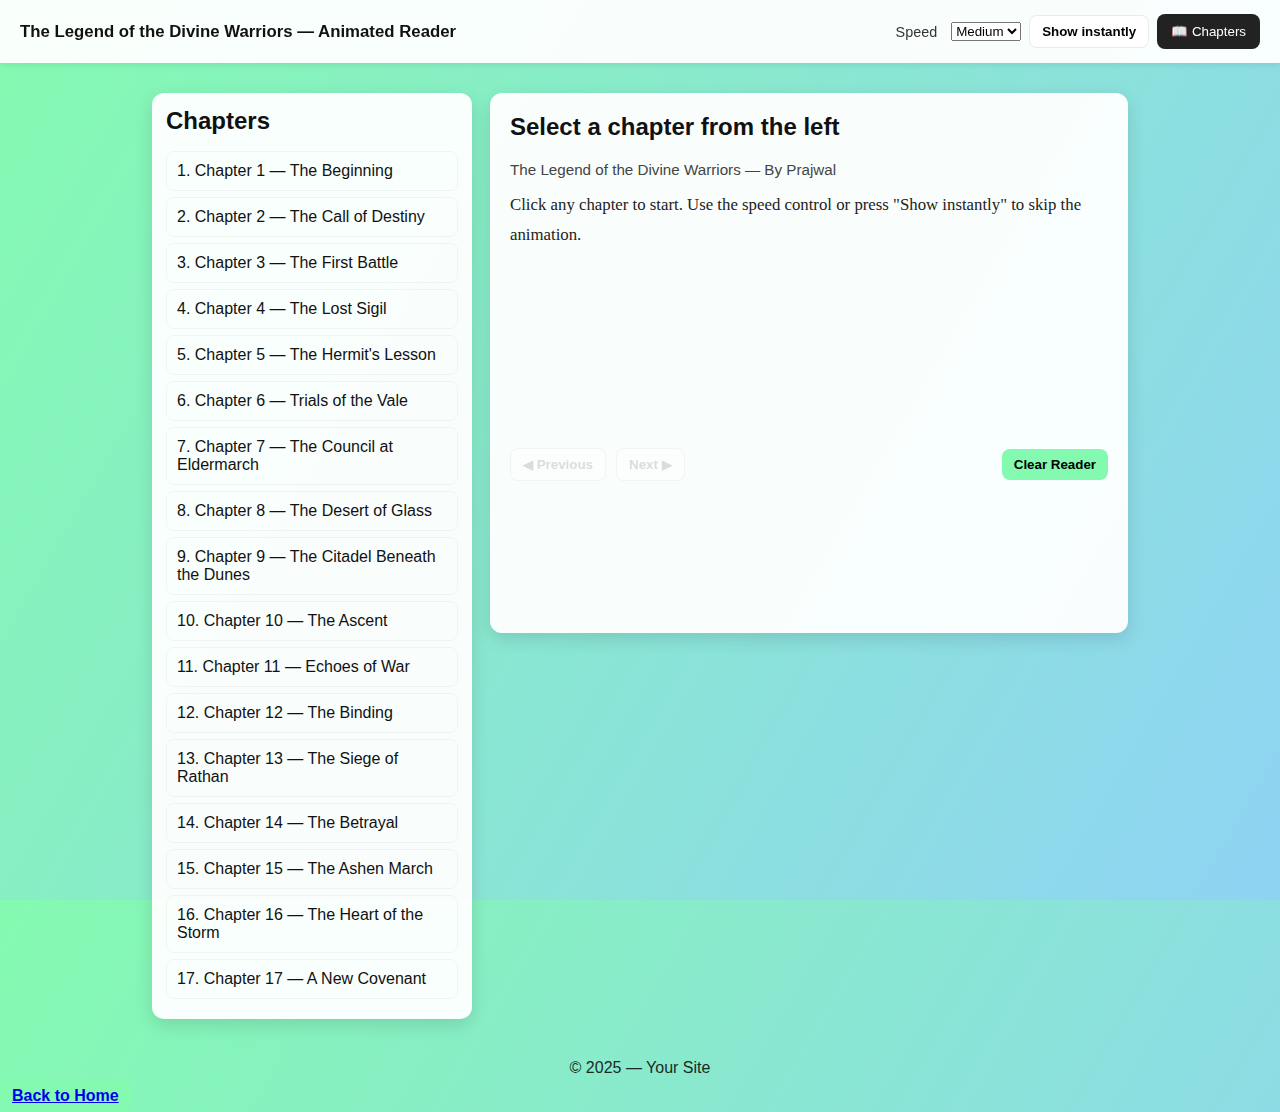
<file: story.html>
<!DOCTYPE html>
<html lang="en">
<head>
  <meta charset="utf-8" />
  <title>The Legend of the Divine Warriors — Animated Reader</title>
  <meta name="viewport" content="width=device-width,initial-scale=1" />
  <style>
    :root{
      --accent:#84fab0;
      --accent-2:#8fd3f4;
      --panel-bg: rgba(255,255,255,0.95);
      --text:#111;
      --max-width:1000px;
    }
    *{box-sizing:border-box}
    html,body{height:100%;margin:0;font-family:Inter, "Segoe UI", Arial, sans-serif;background: linear-gradient(120deg,var(--accent),var(--accent-2));color:var(--text);}
    header{display:flex;align-items:center;justify-content:space-between;padding:14px 20px;background:var(--panel-bg);box-shadow:0 2px 6px rgba(0,0,0,0.08);position:sticky;top:0;z-index:1200}
    header h1{font-size:1.05rem;margin:0}
    #openSidebarBtn{background:#222;color:#fff;border:none;padding:10px 14px;border-radius:8px;cursor:pointer}
    #openSidebarBtn:hover{opacity:0.95}

    .container{display:flex;min-height:calc(100vh - 74px);max-width:var(--max-width);margin:18px auto;padding:12px;gap:18px;align-items:flex-start}
    #sidebar{width:320px;max-width:78vw;background:var(--panel-bg);border-radius:12px;padding:14px;box-shadow:0 6px 18px rgba(0,0,0,0.12);overflow:auto;transition:transform .28s ease;transform:translateX(0)}
    #sidebar.hidden{transform:translateX(-120%)}
    #sidebar h2{margin:0 0 10px 0;text-align:center}
    #chapterList{list-style:none;padding:0;margin:0}
    #chapterList li{padding:10px;border-radius:8px;margin-bottom:6px;cursor:pointer;border:1px solid rgba(0,0,0,0.04);user-select:none}
    #chapterList li:hover{background:rgba(0,0,0,0.03)}
    #chapterList li.active{background:linear-gradient(90deg,var(--accent),var(--accent-2));color:#fff;border:0}

    #reader{flex:1;background:var(--panel-bg);border-radius:12px;padding:20px;box-shadow:0 6px 18px rgba(0,0,0,0.12);min-height:60vh;overflow:auto;position:relative}
    #chapterTitle{margin-top:0}
    #chapterMeta{color:#444;font-size:0.95rem;margin-bottom:12px}
    #chapterText{font-family:Georgia, "Times New Roman", serif;line-height:1.8;color:#222;font-size:1.05rem;white-space:pre-wrap;min-height:240px}
    .controls{display:flex;gap:10px;margin-top:18px;align-items:center}
    .btn{background:#84fab0;border:none;padding:8px 12px;border-radius:8px;cursor:pointer;font-weight:600}
    .btn.secondary{background:#fff;border:1px solid rgba(0,0,0,0.08)}
    .btn:disabled{opacity:0.5;cursor:not-allowed}





    /* typing cursor */
    .typing-cursor::after{
      content: "";
      display: inline-block;
      width: 2px;
      height: 1em;
      background: #222;
      margin-left: 6px;
      vertical-align: bottom;
      animation: blink 1s steps(2, start) infinite;
    }
    @keyframes blink{
      50% { opacity: 0; }
    }

    #controlsPanel{display:flex;gap:8px;align-items:center;flex-wrap:wrap}
    label.small{font-size:0.9rem;color:#333;margin-right:6px}
    input[type="range"]{width:140px}

    #closeSidebar{display:none;background:transparent;border:0;cursor:pointer;font-size:0.95rem;padding:6px}
    @media (max-width:900px){
      .container{flex-direction:column;padding-bottom:40px}
      #sidebar{position:fixed;left:12px;top:74px;height:calc(100vh - 130px);z-index:1100;transform:translateX(-120%)}
      #sidebar.visible{transform:translateX(0)}
      #openSidebarBtn{position:fixed;left:16px;top:16px;z-index:1200}
      #closeSidebar{display:inline}
      #reader{padding:18px;margin-top:86px}
    }
    footer{opacity:0.9;text-align:center;padding:10px 0;margin-top:18px}
  </style>
</head>
<body>

  <header>
    <h1>The Legend of the Divine Warriors — Animated Reader</h1>
    <div style="display:flex;gap:8px;align-items:center">
      <div id="controlsPanel" title="Playback controls (speed / skip)">
        <label class="small">Speed</label>
        <select id="speedSelect" aria-label="Typing speed">
          <option value="60">Slow</option>
          <option value="30" selected>Medium</option>
          <option value="8">Fast</option>
        </select>
        <button id="skipBtn" class="btn secondary" title="Show whole chapter instantly">Show instantly</button>
      </div>
      <button id="openSidebarBtn" aria-label="Open chapters">📖 Chapters</button>
    </div>
  </header>

  <main class="container">
    <aside id="sidebar" class="hidden" aria-hidden="true">
      <div style="display:flex;justify-content:space-between;align-items:center;margin-bottom:6px">
        <h2>Chapters</h2>
        <button id="closeSidebar">✕</button>
      </div>
      <ul id="chapterList" role="list"></ul>
    </aside>

    <article id="reader" aria-live="polite">
      <h2 id="chapterTitle">Select a chapter from the left</h2>
      <div id="chapterMeta">The Legend of the Divine Warriors — By Prajwal</div>
      <div id="chapterText">Click any chapter to start. Use the speed control or press "Show instantly" to skip the animation.</div>

      <div class="controls">
        <button id="prevBtn" class="btn secondary" disabled>◀ Previous</button>
        <button id="nextBtn" class="btn secondary" disabled>Next ▶</button>
        <div style="flex:1"></div>
        <button id="closePanel" class="btn">Clear Reader</button>
      </div>
    </article>
  </main>

  <footer>&copy; 2025 — Your Site</footer>

  <script>
    // Chapters (1 - 17) - same content inserted earlier
    const chapters = {
      1: { title: "Chapter 1 — The Beginning", text: `In the ancient lands where mountains caught the morning fire, the small village of Kaveri slept beneath a quilt of stars. Veer, an orphan raised by the river-keepers, woke before dawn as he did every day. His hands bore the calluses of work, but his heart was restless — a hunger he could not name. That morning, a wandering minstrel spoke of a fallen temple beyond the eastern hills, of an ancient sigil that pulsed with a faint blue light when the moon rose. The stories tugged at something inside Veer: a memory like a half-remembered dream and a promise whispered by the wind.

Veer was not born a hero. He barely knew how far his village's borders reached. But destiny, as tales oft tell, chooses strange thresholds. When the first sign — a glowing feather drifting down from an unseen height — touched his palm, the world tilted. People in the marketplace paused; the old priest crossed himself. Veer felt the feather's warmth seep into his skin and knew, without words, that his life would be different from that day on.

Through the rest of the chapter, Veer follows the minstrel's hints, meets a stranger named Arjun who carries a scar and a quiet laugh, and overhears the priest utter that a prophecy once dormant has awoken. The village that had known only peace and harvests suddenly felt the first tremor of a wider fate stirring beyond the hills.` },
      2: { title: "Chapter 2 — The Call of Destiny", text: `Days blended with nights as the scent of rain and soil filled the air. Veer and Arjun began to travel together. Where Veer carried curiosity, Arjun carried history — careful, guarded knowledge of old wars and the lineages of blades. Arjun explained the old orders: the Diviners, the Shieldbearers, the spear-wielders who stood as guardians of a balance that had been maintained for centuries.

It was not all glory; the journey showed them villages burned by brigands, rivers clogged by unnatural silt, and a people whispering of a power that returned and would not be tamed easily. The travelers met Mira, a healer who read the bones of birds as if reading scripture; she joined them after they helped her fend off raiders. Together they discovered the first signpost: a broken statue half buried at the border of an abandoned temple, its eyes gouged and its hands outstretched toward a horizon that had long ago forgotten its name. In that ruin's shadow, Veer touched a glyph that hummed like a sleeping chord and felt the Stranger's presence deepen: a map not of land, but of purpose.` },
      3: { title: "Chapter 3 — The First Battle", text: `The first real test came at the ford of Nal. A band of mercenaries — black-masked and hungry for coin — had seized the crossing and extorted tolls from traders. Veer, Arjun, and Mira arrived to find smoke and the sight of wagons overturned. They could have turned away; they did not.

Arjun's knowledge of formation and Veer's unpredictable courage made a pair that surprised the mercenaries. The fight was messy and human: not the clashing of two armies, but the close, fearful, chaotic struggle of people who had been pushed too far. Veer learned the weight of a hand when it struck and the cold sense of finality that cut through the air when steel found flesh for the first time. After the smoke settled, the villagers, wide-eyed and wary, thanked them in a voice that held both gratitude and the worry of future reprisals.

That night, around a small fire, the three considered what had changed. Veer had tasted the consequences of choice. He began to understand that courage alone was not enough; it required learning, discipline, and the soft art of mercy.` },
      4: { title: "Chapter 4 — The Lost Sigil", text: `They followed the trail of the sigil, etched in the bark of trees and in the margins of old maps. In a cavern where phosphorescent moss lit the walls, they uncovered a carved stone disk — the sigil's twin — hidden for generations. When Mira brushed away the dirt, the disk thrummed and a memory unfurled in Veer's mind: a boy standing before a blazing doorway, silver spears like sunbeams, and a voice calling his name.

Learning to interpret the sigil required time, whispered translations, and the counsel of a hermit who lived among roots and talismans. The hermit told of an ancient covenant: when the spears of golden light returned, a trio would stand and choose whether to mend the old vows or watch kingdoms fall. The disk's unlocking revealed a fragment of a map pointing to the western mountain where the first of the divine weapons lay hidden.` },
      5: { title: "Chapter 5 — The Hermit's Lesson", text: `The hermit — Alphaan — taught them the old ways: breathing to steady the mind, observing the land as an organism, reading tracks not as marks but as stories. In Alphaan's hut they trained through rain and mist, wrestling with the peculiarities of skill and history. Alphaan told them of leaders who failed because they refused humility; he insisted that the truest victory was a life rebuilt, not a crown taken.

Veer wrestled with fear and patience. Arjun trained with wooden blades, learned to listen for silence in battle, and discovered that his scarred past was not only a wound but a map of resilience. At the end of the chapter, a messenger arrives — breathless and pale — bringing news that a fortress in the north fell and that others were stirring beneath an old banner. Time quickened; they had to choose their path.` },
      6: { title: "Chapter 6 — Trials of the Vale", text: `The Vale was a place of riddles and mirrors: a valley where the land itself tested those who passed. They navigated bent trees that whispered riddles, a river that reversed itself at moonrise, and caverns that trapped echoes of their greatest fears. Each challenge took something of them — an arrogance, a memory, a boast — forcing them to confront who they were without pretense.

Veer faced visions of a path he might never walk and learned that sacrifice does not always mean loss; sometimes it meant letting go of petty ambitions. When they emerged, bruised and wiser, they found that time had moved differently in the world outside. The stakes had grown; riders with dark banners were nearer, and ordinary towns readied for defense.` },
      7: { title: "Chapter 7 — The Council at Eldermarch", text: `Eldermarch was a city built around an old willow and a council that convened when storms came. The three sought the counsel's help, hoping to rally allies. The city elders listened, argued, and remembered old treaties. The chapters here are full of debate and politics: bargains offered, old grudges resurfaced, and the costs of asking for help.

Veer learned that persuasion is its own battle. He spoke plainly of the sigil and of the danger, and though some laughed, others leaned forward. In the end, a small but vital faction agreed to aid them: archers skilled in the mountain wind, and a caravan of smiths who promised to repair armor and mend weapons. They left Eldermarch with new allies and heavier expectations.` },
      8: { title: "Chapter 8 — The Desert of Glass", text: `Crossing the desert tested their endurance. The sand glittered and sang at noon; the nights were cold enough to bite. They learned to ration not only water but hope, and in that wasteland met a caravan of traders who traded in memories — a strange commerce that left them with stories in exchange for supplies.

A skirmish with sand bandits taught them that not every fight was honorable and that cunning sometimes served better than direct force. Veer discovered a shard of glass amongst the dunes that when held to the sky displayed a flicker of the past, an echo of the Divine Warriors long gone. The shard hinted of a lost citadel beneath the dunes' shifting skin.` },
      9: { title: "Chapter 9 — The Citadel Beneath the Dunes", text: `They found the entrance hidden beneath a caravanserai of bones — an old city swallowed by sand. The citadel's halls were grand and yet empty, dust dancing in shafts of light. Statues of warriors stood with vacant eyes; tapestries told the tale of a kingdom that erased its own wounds.

In the citadel's treasury, they found relics of the Divine Warriors — a shield with a map carved into its face and letters that needed translation. But the citadel's guardian, a golem of old iron and prayer, stirred to life and tested them. Only by demonstrating not brute force but reverence for the past could they proceed. The test left the group shaken but rewarded with a scroll containing a riddle that would point to the first spear's resting place.` },
      10: { title: "Chapter 10 — The Ascent", text: `The climb to the mountain peak demanded more than strength: it demanded trust. Paths crumbled beneath their feet, snow drifted sideways, and the world narrowed to the rhythm of breath and step. In those thin airs, Arjun admitted a secret: he was once a member of an order thought lost, and his scar was from a choice that cost many lives.

Veer listened without judgment. The revelation changed nothing about their fellowship in the cliff winds, but it changed how they viewed battles to come. When they finally reached the ledge that hid the golden spear, they found not a weapon for conquest but a test of heart: facing a mirror that showed each person what they'd become if they chose power above all. Veer stepped forward and resisted, and the spear — a slender shaft tipped with glowing gold — accepted him, humbly, like a contained sun.` },
      11: { title: "Chapter 11 — Echoes of War", text: `With the spear in their care, news traveled fast. Camps raised their flags; old rivals smelled advantage. Battles became inevitable. This chapter follows the aftermath of their discovery: skirmishes at night, ambushes on lonely roads, and the first true loss among their small company. The grief taught them the hard arithmetic of consequence.

Mira tended to those wounded and counseled the living, while Arjun sharpened strategies and Veer felt the spear's warmth when he slept, like a pulse at his side. They began to realize the spear was more than a tool: it was a responsibility.` },
      12: { title: "Chapter 12 — The Binding", text: `Binding the spear's promise required ceremony and the agreement of the land's elders. In a field ringed by standing stones, they performed rites to seal the spear's power to those who would use it for repair, not conquest. The ritual demanded a vow: never to seek domination with a divine weapon, but to restore what was broken.

During the binding, a shadow slipped near the edge of the ritual circle — a spy from a power-hungry lord. Veer and his friends barely thwarted the sabotage. The chapter ends with the vow sealed and the understanding that watchers now tracked their every movement.` },
      13: { title: "Chapter 13 — The Siege of Rathan", text: `Rathan was a city proud of its walls. To lift the siege they used guile and alliance: sowing dissent among the besiegers, opening secret gates, and inspiring the city's defenders with tales of the spear and the promise behind it. The siege tested all their skills: behind the scenes diplomacy, battle-hardened leadership, and hearts willing to stand in harm's way.

By sunrise, the siege was lifted, but at a cost. The chapter closes on a bittersweet note: homes saved, but lives altered, and a reminder that triumph and sorrow walk the same road.` },
      14: { title: "Chapter 14 — The Betrayal", text: `Not all allies prove true. A trusted figure within their circle turned, seduced by the promise of power and fearful of the changes the vow demanded. Betrayal struck in the quiet hours: plans leaked, supplies redirected, a trap set to capture the spear.

The fallout forced Veer to confront the truth about people: fear can make cowards of the bravest, and desire can make traitors of the faithful. In the aftermath, they reorganized and resolved not to let bitterness steer them. The group’s bonds, though strained, tightened into something steadier.` },
      15: { title: "Chapter 15 — The Ashen March", text: `Armies moved like an approaching storm. Villages fled; smoke mottled the horizon. Veer's group led a small resistance — not to win every field, but to save those they could. They became a legend in fragments: a spear that struck true, a healer that walked through fire, a scarred fighter who kept his oath.

The Ashen March showed them the cost of inertia and cowardice across nations, and tested whether the vow-bound weapons would be enough to stem the tide. The chapter ends with a desperate charge that buys time but yields new scars.` },
      16: { title: "Chapter 16 — The Heart of the Storm", text: `The final confrontation moved to the citadel where the corrupt lord had gathered power and the other divine artifacts. In the labyrinth of the citadel, old ghosts walked the corridors: memories of choices that led to ruin, of bargains made for safety and later regretted.

Veer faced the lord, not with blind fury, but with the steadiness that had grown inside him. A duel of wills and weapons unfolded, and it seemed for a moment that history might repeat its darkest patterns. But the oath and the compassion of those he loved held, turning the end into a hinge for a new start.` },
      17: { title: "Chapter 17 — A New Covenant", text: `When the dust settled, leaders gathered, bodies tended, and the spear returned to its resting place — not in a vault of trophies but in a place of learning. The new covenant called for councils of many voices, for repair and restitution, and for guarding the balance by many hands instead of a single throne.

Veer returned home not as a conqueror but as a builder. The villages began to heal. The last pages of the book are not a parade of celebrations but the quiet work of mending: planting trees where fires had been, relearning trades, and listening to histories that were once suppressed. The prophecy had not delivered a perfect world, but it handed them a path forward — one they could walk together.` }
    };

    // Build chapter list in UI
    const listEl = document.getElementById('chapterList');
    const chapterIds = Object.keys(chapters).map(k => Number(k)).sort((a,b)=>a-b);
    chapterIds.forEach((id) => {
      const li = document.createElement('li');
      li.textContent = `${id}. ${chapters[id].title}`;
      li.dataset.id = id;
      li.tabIndex = 0;
      li.addEventListener('click', () => selectChapter(id));
      li.addEventListener('keydown', (e) => { if(e.key === 'Enter') selectChapter(id); });
      listEl.appendChild(li);
    });

    // Elements & state
    const sidebar = document.getElementById('sidebar');
    const openBtn = document.getElementById('openSidebarBtn');
    const closeBtn = document.getElementById('closeSidebar');
    const prevBtn = document.getElementById('prevBtn');
    const nextBtn = document.getElementById('nextBtn');
    const closePanel = document.getElementById('closePanel');
    const chapterTitleEl = document.getElementById('chapterTitle');
    const chapterTextEl = document.getElementById('chapterText');
    const speedSelect = document.getElementById('speedSelect');
    const skipBtn = document.getElementById('skipBtn');

    let currentChapter = null;
    let typingTask = null;
    let isTyping = false;

    // open/close sidebar
    function openSidebar(){ sidebar.classList.remove('hidden'); sidebar.classList.add('visible'); sidebar.setAttribute('aria-hidden','false'); const first = listEl.querySelector('li'); if(first) first.focus(); }
    function closeSidebar(){ sidebar.classList.add('hidden'); sidebar.classList.remove('visible'); sidebar.setAttribute('aria-hidden','true'); openBtn.focus(); }

    openBtn.addEventListener('click', ()=>{ if(sidebar.classList.contains('visible')) closeSidebar(); else openSidebar(); });
    if(closeBtn) closeBtn.addEventListener('click', closeSidebar);

    // Typing function (animatic)
    function typeText(text, speed){
      // cancel previous
      if(typingTask){ clearTimeout(typingTask); typingTask = null; }
      isTyping = true;
      chapterTextEl.classList.add('typing-cursor');
      chapterTextEl.textContent = ""; // start empty
      let i = 0;
      const len = text.length;
      function step(){
        // append next char
        const nextChar = text.charAt(i);
        chapterTextEl.textContent += nextChar;
        i++;
        if(i < len){
          typingTask = setTimeout(step, speed);
        } else {
          // done
          isTyping = false;
          chapterTextEl.classList.remove('typing-cursor');
          typingTask = null;
        }
      }
      step();
    }

    // Immediately show full text (skip animation)
    function showFullText(text){
      if(typingTask){ clearTimeout(typingTask); typingTask = null; }
      isTyping = false;
      chapterTextEl.classList.remove('typing-cursor');
      chapterTextEl.textContent = text;
    }

    // Select chapter
    function selectChapter(id){
      currentChapter = Number(id);
      const chap = chapters[currentChapter];
      chapterTitleEl.innerText = chap.title;
      // mark active
      Array.from(listEl.children).forEach(li => li.classList.toggle('active', Number(li.dataset.id) === currentChapter));
      // enable prev/next
      const idx = chapterIds.indexOf(currentChapter);
      prevBtn.disabled = (idx <= 0);
      nextBtn.disabled = (idx >= chapterIds.length - 1);

      // animate typing
      const speed = Number(speedSelect.value); // ms per char
      // small safety: don't run animatic for extremely long text at extremely slow speeds
      // but we let user skip.
      typeText(chap.text + "\n\n", speed);

      // close sidebar on small screens for better reading
      if(window.matchMedia("(max-width:900px)").matches){
        closeSidebar();
        window.scrollTo({top:0,behavior:"smooth"});
      }
    }

    prevBtn.addEventListener('click', () => {
      const idx = chapterIds.indexOf(currentChapter);
      if(idx > 0) selectChapter(chapterIds[idx - 1]);
    });
    nextBtn.addEventListener('click', () => {
      const idx = chapterIds.indexOf(currentChapter);
      if(idx < chapterIds.length - 1) selectChapter(chapterIds[idx + 1]);
    });

    closePanel.addEventListener('click', () => {
      // clear reader
      if(typingTask){ clearTimeout(typingTask); typingTask = null; }
      chapterTitleEl.innerText = "Select a chapter from the left";
      chapterTextEl.textContent = "Click any chapter to start. Use the speed control or press \"Show instantly\" to skip the animation.";
      currentChapter = null;
      prevBtn.disabled = true;
      nextBtn.disabled = true;
    });

    // Skip / show instantly
    skipBtn.addEventListener('click', () => {
      if(currentChapter === null) return;
      const chap = chapters[currentChapter];
      showFullText(chap.text);
    });

    // Keyboard arrows for prev/next
    document.addEventListener('keydown', (e) => {
      if(currentChapter !== null && !isTyping){
        if(e.key === 'ArrowLeft') prevBtn.click();
        if(e.key === 'ArrowRight') nextBtn.click();
      }
      // allow Escape to close sidebar on small screens
      if(e.key === 'Escape' && window.matchMedia("(max-width:900px)").matches){
        closeSidebar();
      }
    });

    // Ensure sidebar initial state
    if(window.matchMedia("(max-width:900px)").matches){
      sidebar.classList.add('hidden');
      sidebar.setAttribute('aria-hidden','true');
    } else {
      sidebar.classList.remove('hidden');
      sidebar.setAttribute('aria-hidden','false');
    }

    // Optional: open chapter 1 by default
    // selectChapter(1);

  </script>
</body>
</html>

<a href="index.html" class="btn">Back to Home</a>
</file>
